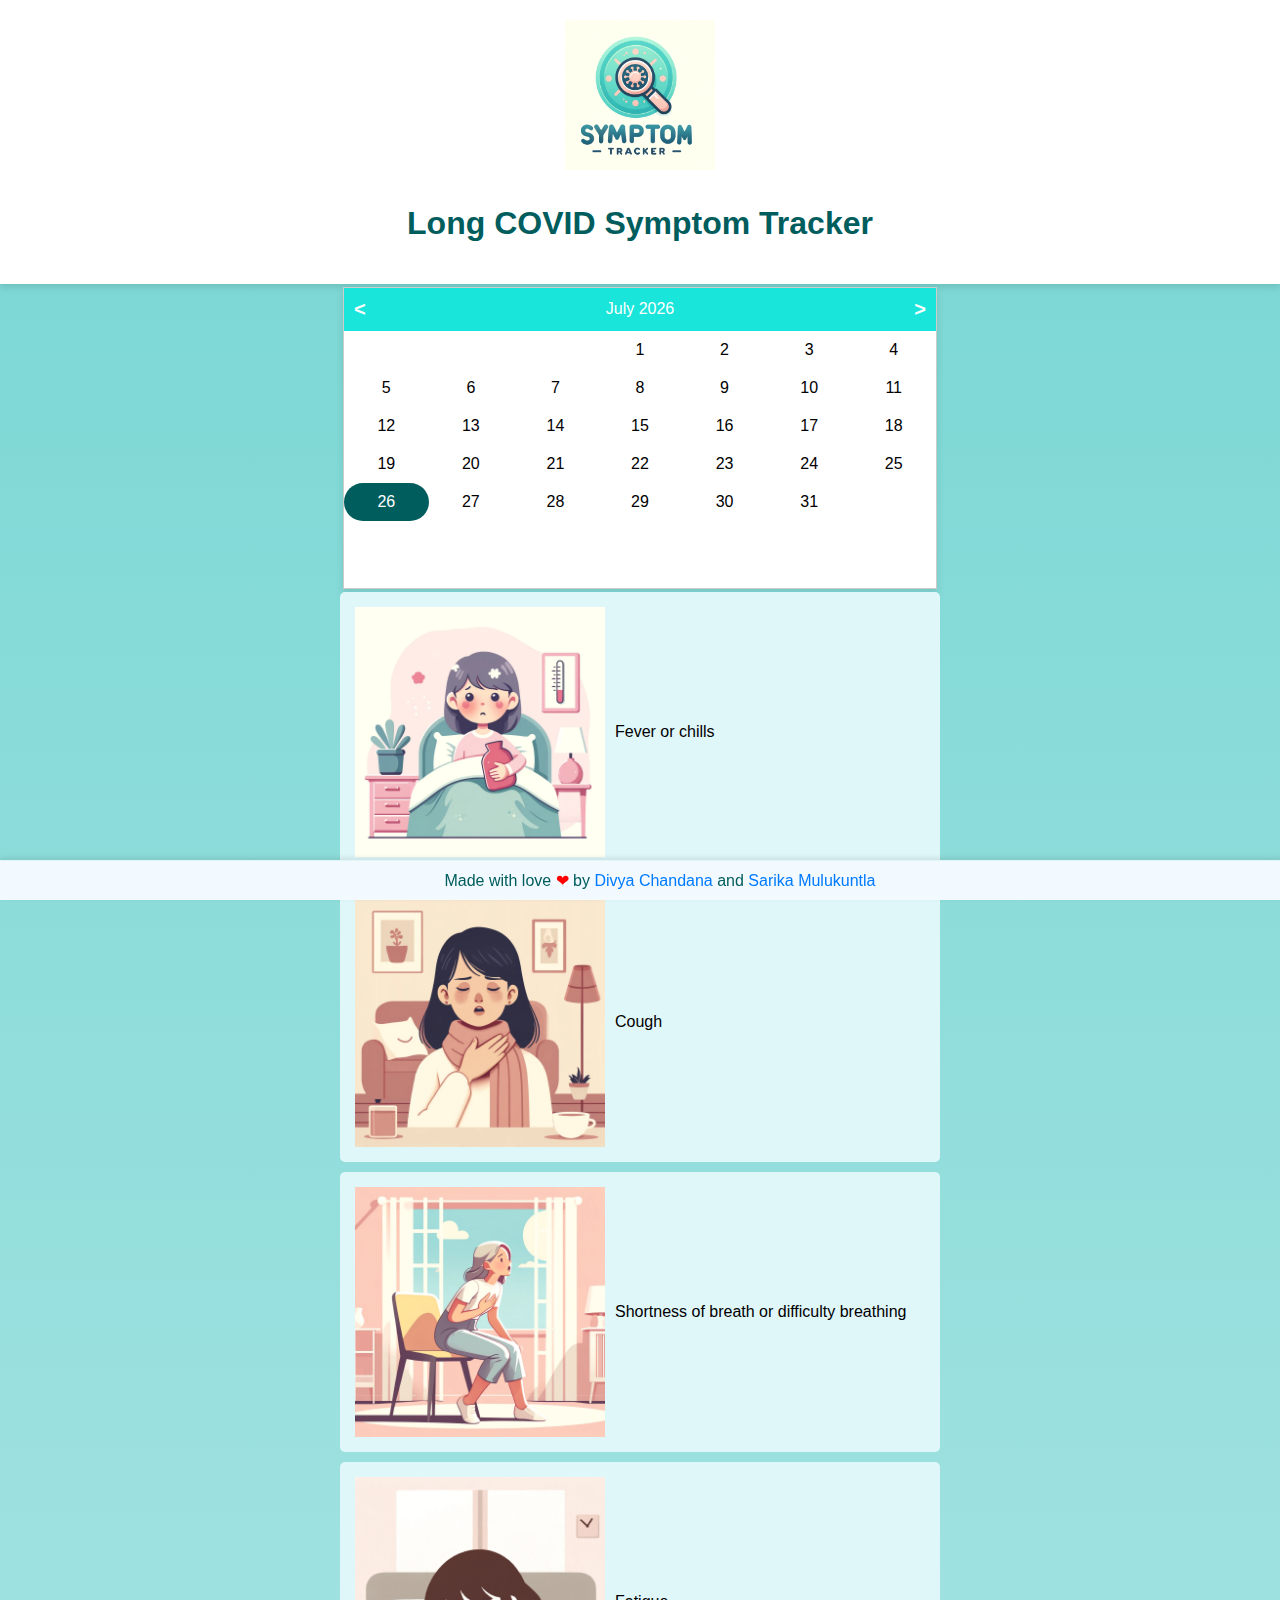
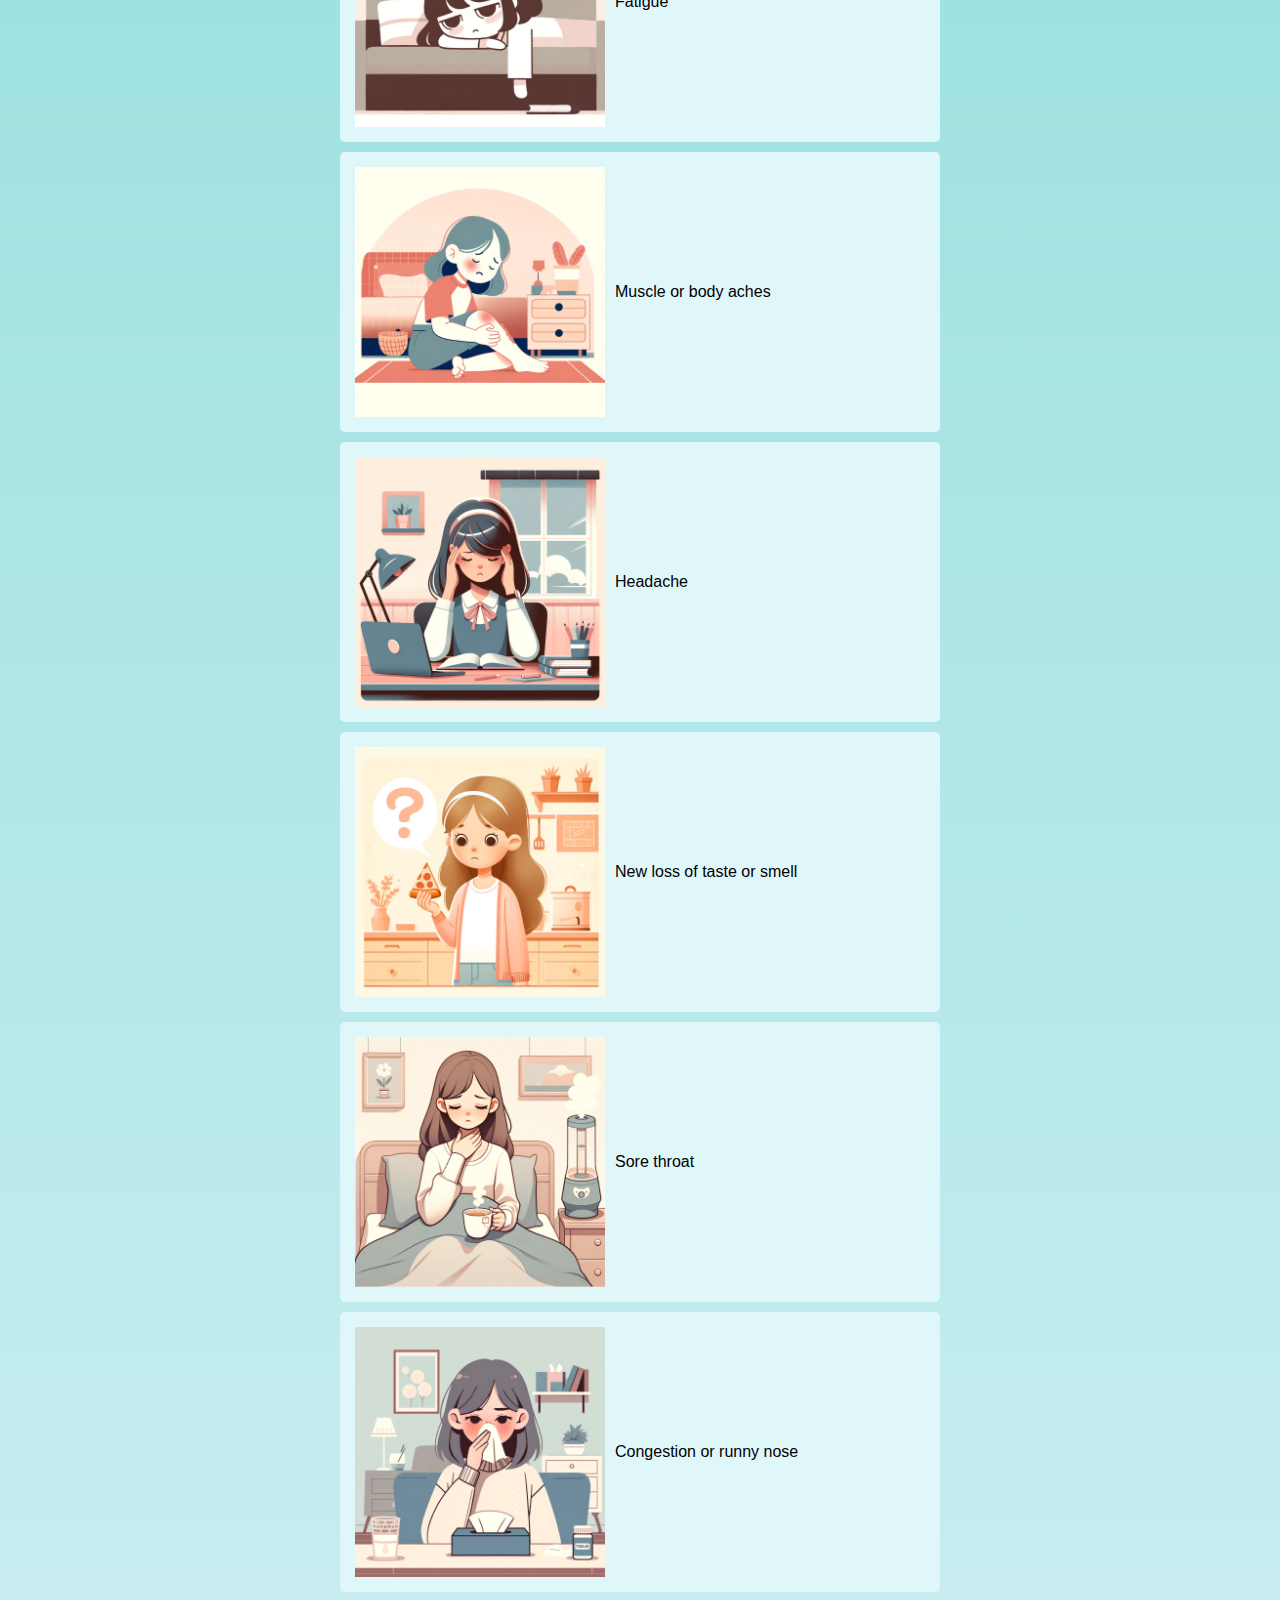
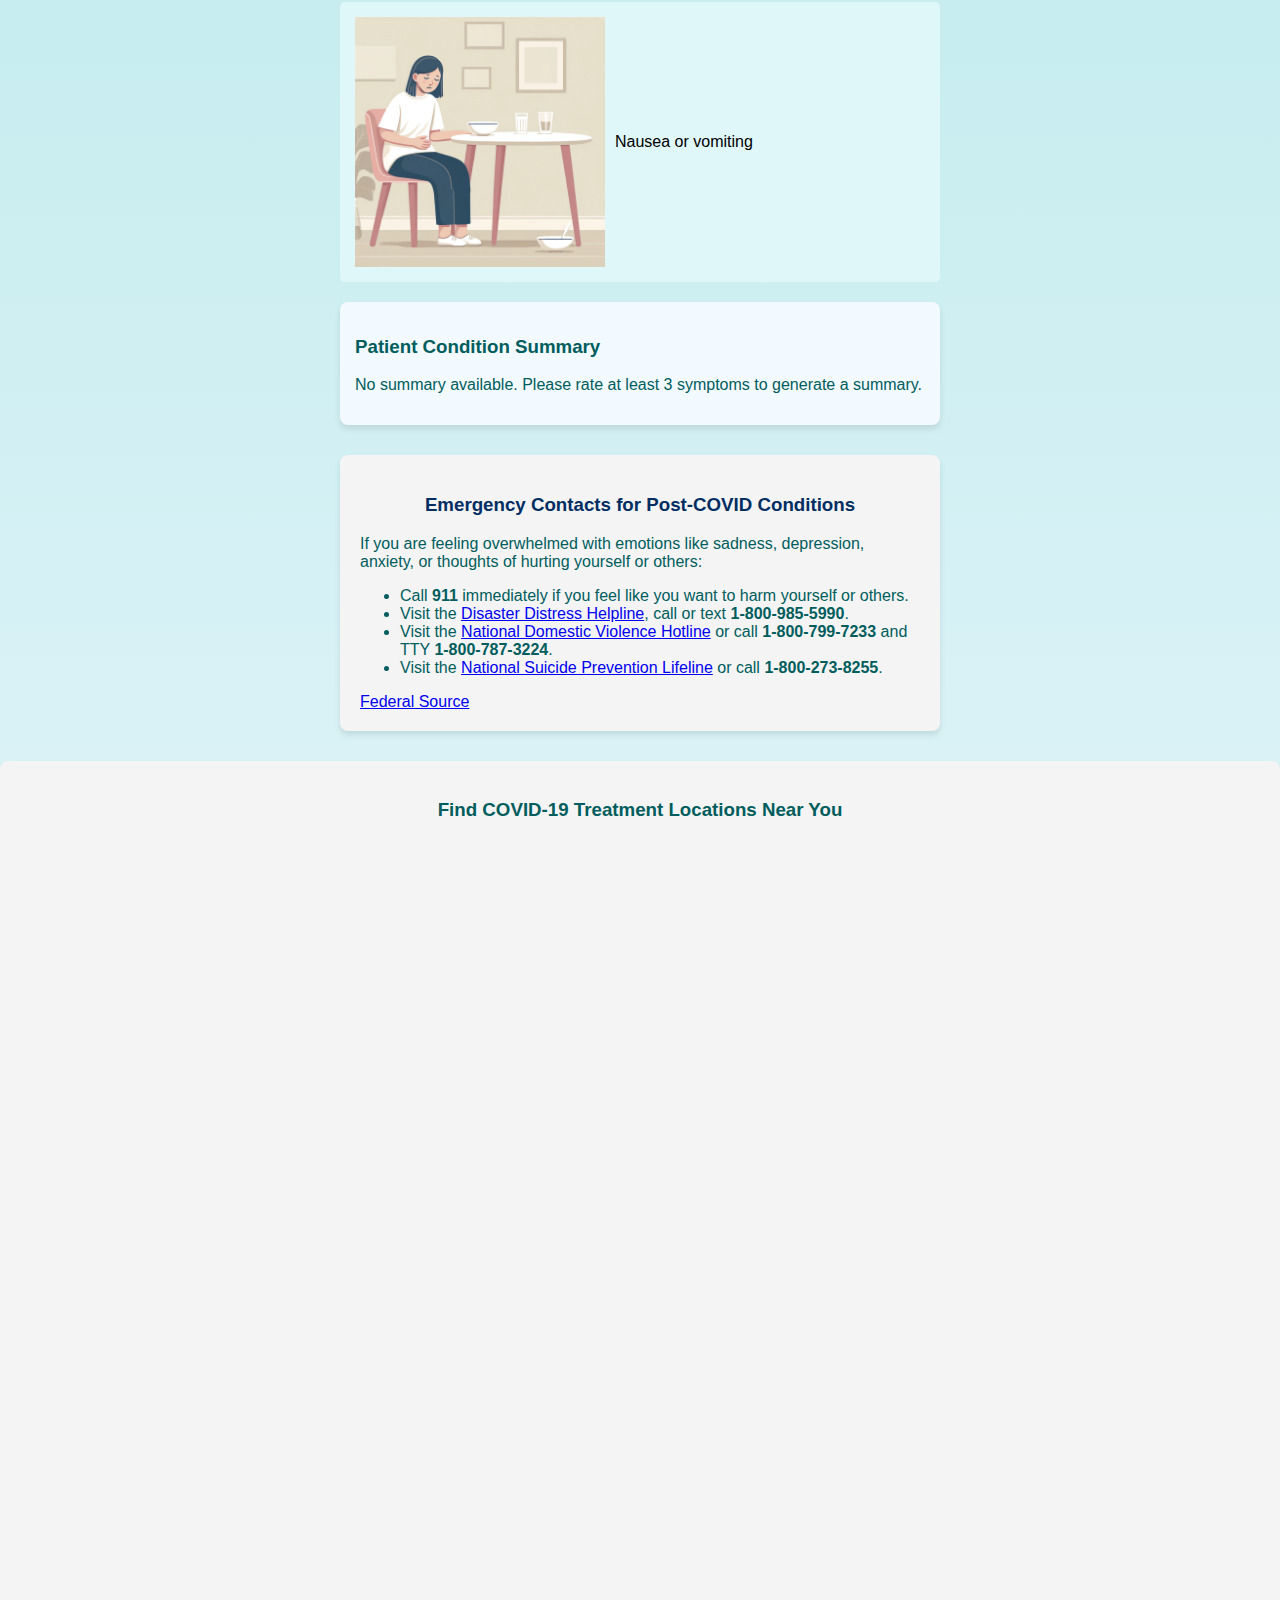
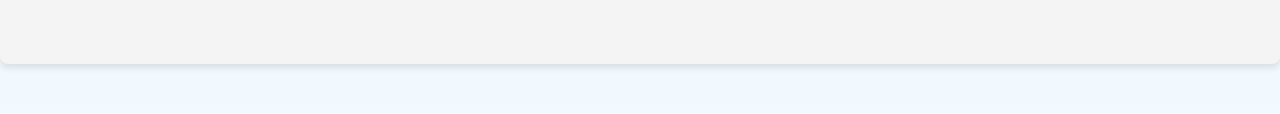
<file: index.html>
<!DOCTYPE html>
<html lang="en">
<head>
    <meta charset="UTF-8">
    <meta name="viewport" content="width=device-width, initial-scale=1.0">
    <title>Long COVID Symptom Tracker</title>
    <link rel="stylesheet" href="styles.css">
</head>
<body>
    <div class="header">
        <img src="images/logo.png" alt="Symptom Tracker Logo" class="logo">
        <h1>Long COVID Symptom Tracker</h1>
    </div>
    <!-- <div class="container"> -->
        
        
        <div class="main-content">

            
            <div class="symptom-list">
                <div id="calendar-container">
                    <div class="calendar-header">
                        <span class="nav prev">&#60;</span> <!-- Left arrow for previous month -->
                        <span class="month-year">December 2020</span>
                        <span class="nav next">&#62;</span> <!-- Right arrow for next month -->
                    </div>
                    <div class="calendar-body">
                        <div class="day-name">Su</div>
                        <div class="day-name">Mo</div>
                        <div class="day-name">Tu</div>
                        <div class="day-name">We</div>
                        <div class="day-name">Th</div>
                        <div class="day-name">Fr</div>
                        <div class="day-name">Sa</div>
                        <!-- Days will be generated by JavaScript -->
                    </div>
                </div>
                <div id="symptoms">
                    <!-- Symptoms will be dynamically added here -->
                </div>

                <div id="summaryContainer" class="summary-container">
                    <h3>Patient Condition Summary</h3>
                    <p id="conditionSummary">No summary available. Please rate at least 3 symptoms to generate a summary.</p>
                </div>

                <div class="cdc-info-container">
                    <h3>Emergency Contacts for Post-COVID Conditions</h3>
                    <p>If you are feeling overwhelmed with emotions like sadness, depression, anxiety, or thoughts of hurting yourself or others:</p>
                    <ul>
                        <li>Call <strong>911</strong> immediately if you feel like you want to harm yourself or others.</li>
                        <li>Visit the <a href="https://www.samhsa.gov/disaster-preparedness" target="_blank">Disaster Distress Helpline</a>, call or text <strong>1-800-985-5990</strong>.</li>
                        <li>Visit the <a href="https://www.thehotline.org/" target="_blank">National Domestic Violence Hotline</a> or call <strong>1-800-799-7233</strong> and TTY <strong>1-800-787-3224</strong>.</li>
                        <li>Visit the <a href="https://suicidepreventionlifeline.org/" target="_blank">National Suicide Prevention Lifeline</a> or call <strong>1-800-273-8255</strong>.</li>
                    </ul>
                    <a href="https://www.cdc.gov/coronavirus/2019-ncov/long-term-effects/care-post-covid.html#other">Federal Source</a>
                </div>
                
                

                
                
                
            </div>

            <!-- Rating Modal -->
            <div id="ratingModal" class="modal">
                <div class="modal-content">
                    <span class="close">&times;</span>
                    <h2 id="modalSymptom"></h2>
                    <div class="rating-stars">
                        <!-- Rating stars will be dynamically added here -->
                    </div>
                    <button id="submitRating">Submit Rating</button>
                </div>
            </div>
        </div>
        <div class="treatment-map-container">
            <h3>Find COVID-19 Treatment Locations Near You</h3>
            <iframe src="https://treatments.hhs.gov/" width="100%" height="800" style="border:none;"></iframe>
        </div>
        <footer>
            <div class="footer-content">
                Made with love <span style="color: red;">&#x2764;</span> by
                <a href="https://www.linkedin.com/in/divya-chandana-75b27438/" target="_blank">Divya Chandana</a> and
                <a href="https://www.linkedin.com/in/sarika-mulukuntla-2519b397/" target="_blank">Sarika Mulukuntla</a>
            </div>
        </footer>
        
    <!-- </div> -->
    <script src="script.js"></script>
</body>
</html>
</file>
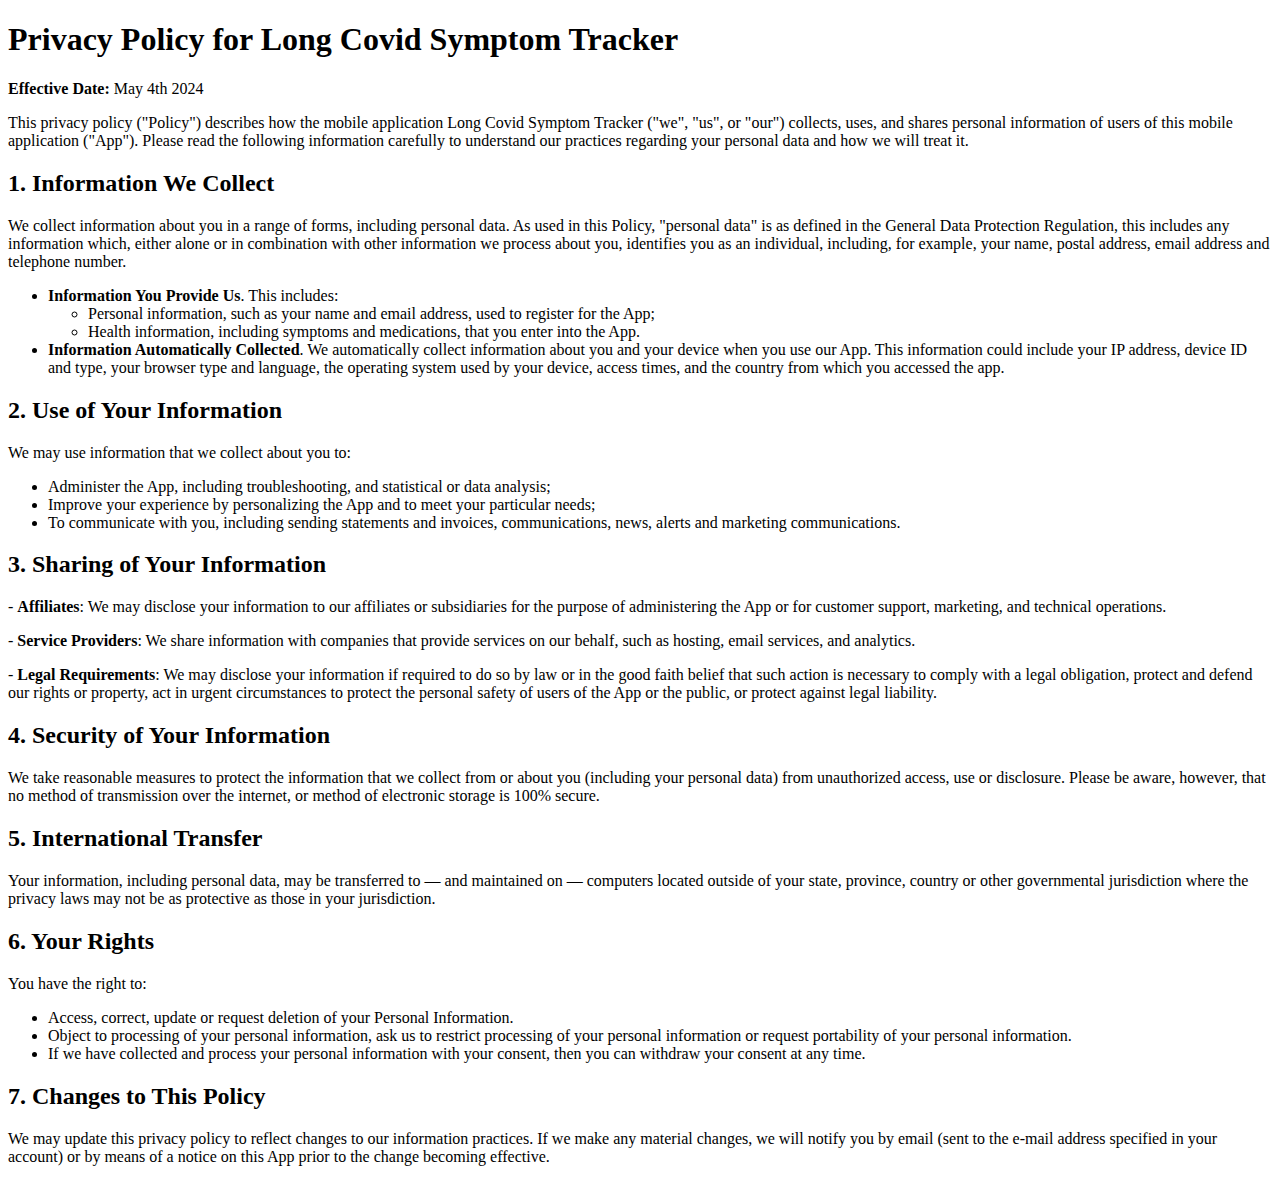
<file: privacy.html>
<!DOCTYPE html>
<html lang="en">
<head>
    <meta charset="UTF-8">
    <meta name="viewport" content="width=device-width, initial-scale=1.0">
    <title>Privacy Policy</title>
</head>
<body>
    <header>
        <h1>Privacy Policy for Long Covid Symptom Tracker</h1>
    </header>
    <section>
        <p><strong>Effective Date:</strong> May 4th 2024</p>
        <p>This privacy policy ("Policy") describes how the mobile application Long Covid Symptom Tracker ("we", "us", or "our") collects, uses, and shares personal information of users of this mobile application ("App"). Please read the following information carefully to understand our practices regarding your personal data and how we will treat it.</p>
    </section>
    <section>
        <h2>1. Information We Collect</h2>
        <p>We collect information about you in a range of forms, including personal data. As used in this Policy, "personal data" is as defined in the General Data Protection Regulation, this includes any information which, either alone or in combination with other information we process about you, identifies you as an individual, including, for example, your name, postal address, email address and telephone number.</p>
        <ul>
            <li><strong>Information You Provide Us</strong>. This includes:
                <ul>
                    <li>Personal information, such as your name and email address, used to register for the App;</li>
                    <li>Health information, including symptoms and medications, that you enter into the App.</li>
                </ul>
            </li>
            <li><strong>Information Automatically Collected</strong>. We automatically collect information about you and your device when you use our App. This information could include your IP address, device ID and type, your browser type and language, the operating system used by your device, access times, and the country from which you accessed the app.</li>
        </ul>
    </section>
    <section>
        <h2>2. Use of Your Information</h2>
        <p>We may use information that we collect about you to:
            <ul>
                <li>Administer the App, including troubleshooting, and statistical or data analysis;</li>
                <li>Improve your experience by personalizing the App and to meet your particular needs;</li>
                <li>To communicate with you, including sending statements and invoices, communications, news, alerts and marketing communications.</li>
            </ul>
        </p>
    </section>
    <section>
        <h2>3. Sharing of Your Information</h2>
        <p>- <strong>Affiliates</strong>: We may disclose your information to our affiliates or subsidiaries for the purpose of administering the App or for customer support, marketing, and technical operations.</p>
        <p>- <strong>Service Providers</strong>: We share information with companies that provide services on our behalf, such as hosting, email services, and analytics.</p>
        <p>- <strong>Legal Requirements</strong>: We may disclose your information if required to do so by law or in the good faith belief that such action is necessary to comply with a legal obligation, protect and defend our rights or property, act in urgent circumstances to protect the personal safety of users of the App or the public, or protect against legal liability.</p>
    </section>
    <section>
        <h2>4. Security of Your Information</h2>
        <p>We take reasonable measures to protect the information that we collect from or about you (including your personal data) from unauthorized access, use or disclosure. Please be aware, however, that no method of transmission over the internet, or method of electronic storage is 100% secure.</p>
    </section>
    <section>
        <h2>5. International Transfer</h2>
        <p>Your information, including personal data, may be transferred to — and maintained on — computers located outside of your state, province, country or other governmental jurisdiction where the privacy laws may not be as protective as those in your jurisdiction.</p>
    </section>
    <section>
        <h2>6. Your Rights</h2>
        <p>You have the right to:
            <ul>
                <li>Access, correct, update or request deletion of your Personal Information.</li>
                <li>Object to processing of your personal information, ask us to restrict processing of your personal information or request portability of your personal information.</li>
                <li>If we have collected and process your personal information with your consent, then you can withdraw your consent at any time.</li>
            </ul>
        </p>
    </section>
    <section>
        <h2>7. Changes to This Policy</h2>
        <p>We may update this privacy policy to reflect changes to our information practices. If we make any material changes, we will notify you by email (sent to the e-mail address specified in your account) or by means of a notice on this App prior to the change becoming effective.</p>
    </section>
    
</body>
</html>
</file>
<file: styles.css>
/* CSS */

body {
    font-family: Arial, sans-serif;
    margin: 0;
    padding: 1;
    background: linear-gradient(to bottom, #76d6d2, #f2f9ff); /* Adjusted to match logo */
    padding-bottom: 50px;
}

.header {
    text-align: center;
    padding: 20px;
    background-color: #ffffff; /* Bright clean header background */
    box-shadow: 0 4px 6px rgba(0, 0, 0, 0.1); /* Soft shadow under header */
}

.logo {
    width: 150px; /* Adjust size as needed */
    height: auto;
    margin-bottom: 10px; /* Space between logo and title */
}

h1,h2 {
    color: #005d5d; /* Darker teal to match the logo */
}

.container {
    display: flex;
    min-height: 100vh;
    font-family: Arial, sans-serif;
}

/* ==================================== */


#calendar-container {
    background-color: #ffffff; /* Maintain a clean, white background */
    border: 1px solid #ccc; /* Light gray border for subtle definition */
    box-shadow: 0px 4px 8px rgba(0, 0, 0, 0.1); /* Soft shadow for a modern, floating effect */
    margin: 3px;
    font-family: 'Arial', sans-serif; /* Consistent typography with the site */
    height: 300px;
}

.calendar-header {
    display: flex;
    justify-content: space-between;
    align-items: center;
    padding: 10px;
    background-color: rgb(25, 229, 219); /* Teal header to match the primary color theme */
    color: #ffffff; /* White text for strong contrast and readability */
}

.nav {
    cursor: pointer;
    font-weight: bold;
    color: #ffffff; /* Ensures the arrows are visible against the teal background */
    font-size: 20px; /* Larger font size for easy interaction */
}

.month-year {
    font-size: 16px; /* Prominent, but not overpowering */
}

.calendar-body {
    display: grid;
    grid-template-columns: repeat(7, 1fr); /* Seven days for a full week display */
    text-align: center;
}

.day-name {
    padding: 5px 0;
    background-color: #e0f7fa; /* Light teal background for day names for a subtle contrast */
    color: #005d5d; /* Dark teal text color for readability */
    font-weight: bold;
}

.calendar-day {
    padding: 10px 0;
    cursor: pointer;
    transition: background-color 0.2s; /* Smooth transition for hover effects */
    border-radius: 20px
}

.calendar-day:hover {
    background-color: #b0e0e6; /* Lighter teal for hover, provides an interactive feel */
    border-radius: 20px
}

.calendar-day.active {
    background-color: #005d5d; /* Dark teal for the current day */
    color: white; /* White text for contrast */
    border-radius: 20px
}

.calendar-day.has-data {
    background-color: #b0e0e6; /* Light green background to indicate data presence */
}

.calendar-day.selected {
    background-color: #ffcc80; /* Choose your desired color for the selected date */
    color: #ffffff; /* Text color for contrast */
    border-radius: 20px; /* Rounded corners for a neat appearance */
}



/* ================================== */

.symptom-list {
    width: 90%;
    max-width: 600px;
    margin: 0 auto;
    margin-bottom: 20px;
}

.symptom-item {
    display: flex;
    justify-content: space-between;
    align-items: center;
    padding: 15px; /* Increased height */
    margin-bottom: 10px; /* Adjusted margin */
    background: linear-gradient(to right, #e0f7fa, #e0f7fa);
    border-radius: 5px;
    cursor: pointer;
}

.symptom-item:hover {
    background: linear-gradient(to right, #d9e6ff, #d9e6ff);
}

.symptom-item-name {
    flex-grow: 1;
    margin-right: 10px;
}

.symptom-image {
    width: 250px; /* Adjust width as needed */
    height: 250px; /* Adjust height as needed */
    margin-right: 10px;
}

.rating-input {
    width: 50px;
    padding: 5px;
    border: 1px solid #ccc;
    border-radius: 5px;
    text-align: center;
    font-size: 16px;
}

/* Placeholder for symptom image */

/* Modal (background) */
.modal {
    display: none; /* Hidden by default */
    position: fixed; /* Stay in place */
    z-index: 1; /* Sit on top */
    left: 0;
    top: 0;
    width: 100%; /* Full width */
    height: 100%; /* Full height */
    overflow: auto; /* Enable scroll if needed */
    background-color: rgba(0, 0, 0, 0.4); /* Black w/ opacity */
}

/* Modal Content/Box */
.modal-content {
    background-color: #fefefe;
    margin: 15% auto; /* 15% from the top and centered */
    padding: 20px;
    border: 1px solid #888;
    width: 80%; /* Could be more or less, depending on screen size */
}

/* Close Button */
.close {
    color: #aaa;
    float: right;
    font-size: 28px;
    font-weight: bold;
}

.close:hover,
.close:focus {
    color: black;
    text-decoration: none;
    cursor: pointer;
}

.rating-stars {
    text-align: center;
}

.rating-star {
    font-size: 24px;
    cursor: pointer;
    padding: 5px;
}

.rating-star:hover {
    color: gold;
}

/* Update the CSS for the Modal UI changes */

/* Button in Modal */
/* Button in Modal */
#submitRating, .button {
    display: block;
    margin: 20px auto;
    padding: 10px 20px;
    background-color: #32a6a8; /* Teal color to match the theme */
    color: white;
    border: none;
    border-radius: 5px;
    cursor: pointer;
    transition: background-color 0.3s ease; /* Smooth transition for hover effect */
}

#submitRating:hover, .button:hover {
    background-color: #238b89; /* Darker shade of teal for hover state */
}

/* General button styling if you have more buttons */
.button {
    width: auto; /* Adjust width as needed or keep it auto for content-based width */
    text-align: center;
}

/* Update the CSS for the Modal UI changes */

/* Update the CSS for the Modal UI changes */

.rating-star {
    font-size: 24px;
    cursor: pointer;
    padding: 5px;
    color: #ccc; /* Default color for non-selected stars */
}

.rating-star.selected {
    color: gold; /* Color for selected stars */
}



.summary-container {
    margin-top: 20px;
    padding: 15px;
    background-color: #f2f9ff;
    border-radius: 8px;
    box-shadow: 0 4px 6px rgba(0, 0, 0, 0.1);
    font-size: 16px;
    color: #005d5d;
}


.treatment-map-container {
    margin-top: 30px;
    padding: 20px;
    background-color: #f4f4f4;
    border-radius: 8px;
    box-shadow: 0 4px 6px rgba(0, 0, 0, 0.1);
}

.treatment-map-container h3 {
    text-align: center;
    color: #005d5d;
}

.cdc-info-container {
    margin-top: 30px;
    padding: 20px;
    background-color: #f4f4f4;
    border-radius: 8px;
    box-shadow: 0 4px 6px rgba(0, 0, 0, 0.1);
    font-size: 16px;
    color: #005d5d;
}

.cdc-info-container h3 {
    text-align: center;
    color: #002d62
}

footer {
    position: fixed;  /* Fix the footer to the bottom of the viewport */
    left: 0;
    bottom: 0;
    width: 100%;  /* Ensure it extends across the full width of the viewport */
    padding: 10px 20px;  /* Adjust padding as needed */
    background-color: #f2f9ff; /* A light background that matches your site's theme */
    box-shadow: 0 -2px 5px rgba(0, 0, 0, 0.1); /* Subtle shadow for visual separation */
    text-align: center; /* Center the footer content */
    font-size: 16px;
    color: #005d5d; /* Stylish text color */
    border-top: 1px solid #e0f7fa; /* A subtle top border */
    z-index: 1000;  /* Ensure the footer stays on top of other content */
}

footer a {
    color: #007bff; /* Bright blue for links */
    text-decoration: none; /* No underline */
}

footer a:hover,
footer a:focus {
    text-decoration: underline; /* Underline on hover for better visibility */
}
</file>
